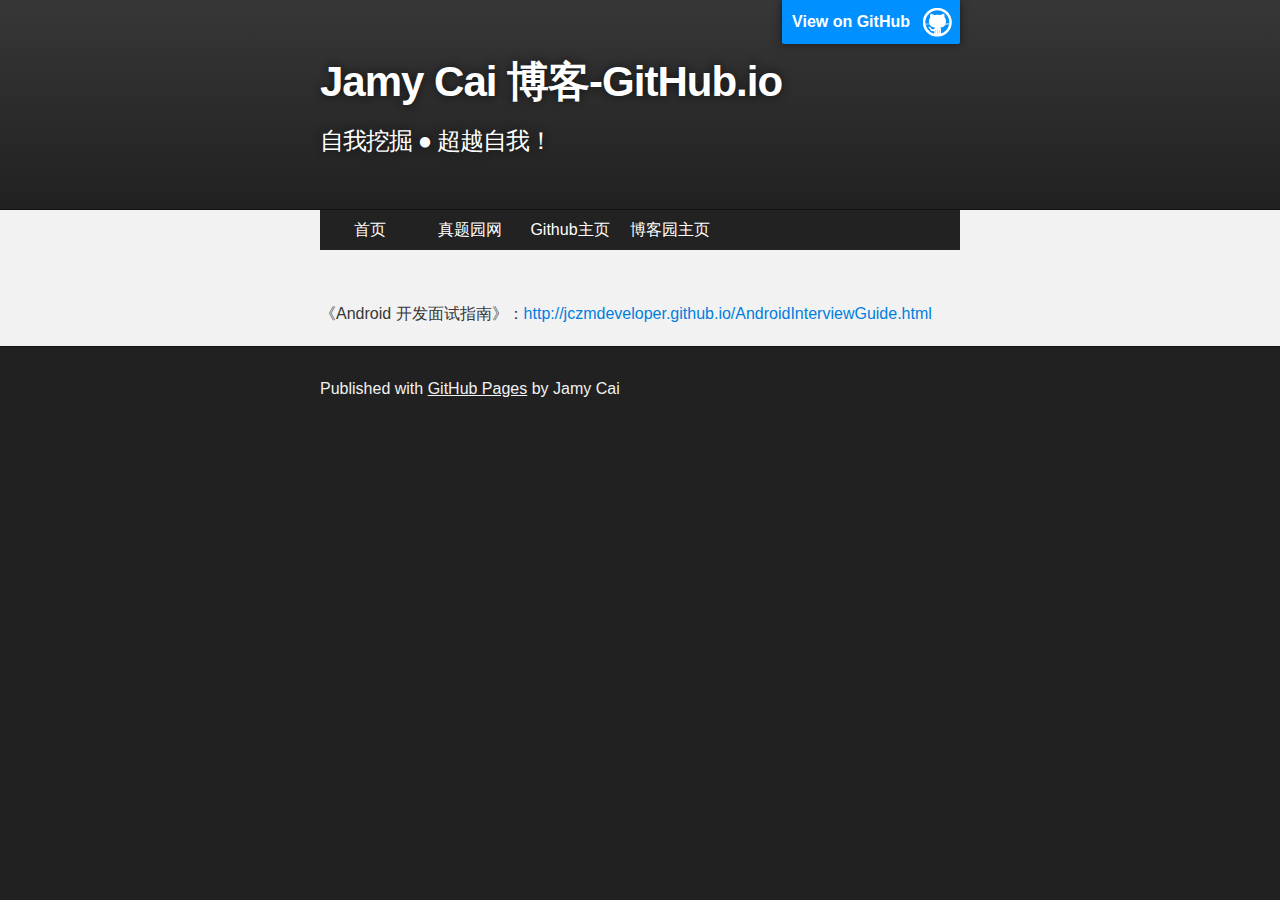
<file: index.html>
<!DOCTYPE html>
<html>

  <head>
    <meta charset='utf-8'>
    <meta http-equiv="X-UA-Compatible" content="chrome=1">
    <meta name="description" content="Jamy Cai-自我挖掘 ● 超越自我！">

    <link rel="stylesheet" type="text/css" media="screen" href="stylesheets/stylesheet.css">
      <link rel="stylesheet" type="text/css" media="screen" href="stylesheets/custom.css">

    <title>Jamy Cai-自我挖掘 ● 超越自我！</title>
  </head>

  <body>

    <!-- HEADER -->
    <div id="header_wrap" class="outer">
        <header class="inner">
          <a id="forkme_banner" href="https://github.com/jczmdeveloper">View on GitHub</a>

          <h1 id="project_title">Jamy Cai 博客-GitHub.io</h1>
          <h2 id="project_tagline">自我挖掘 ● 超越自我！</h2>

        </header>
    </div>
    
    <!-- MAIN CONTENT -->
    <div id="main_content_wrap" class="outer">

		<div class="inner">
            <div class="nav">
                <ul style="list-style:none">
                    <li><a href="http://jczmdeveloper.github.io/">首页</a></li>
                    <li><a href="http://www.zhentiyuan.com">真题园网</a></li>
                    <li><a href="https://github.com/jczmdeveloper">Github主页</a></li>
                    <li><a href="http://www.cnblogs.com/JczmDeveloper/">博客园主页</a></li>
                </ul>
            </div>
            <br /><br /><br />
    
	  
	 《Android 开发面试指南》：<a href="http://jczmdeveloper.github.io/AndroidInterviewGuide.html" >http://jczmdeveloper.github.io/AndroidInterviewGuide.html</a>
	  </div>
    </div>

    <!-- FOOTER  -->
    <div id="footer_wrap" class="outer">
      <footer class="inner">
        <p>Published with <a href="https://pages.github.com">GitHub Pages</a> by Jamy Cai</p>
      </footer>
 

  </body>
</html>
</file>
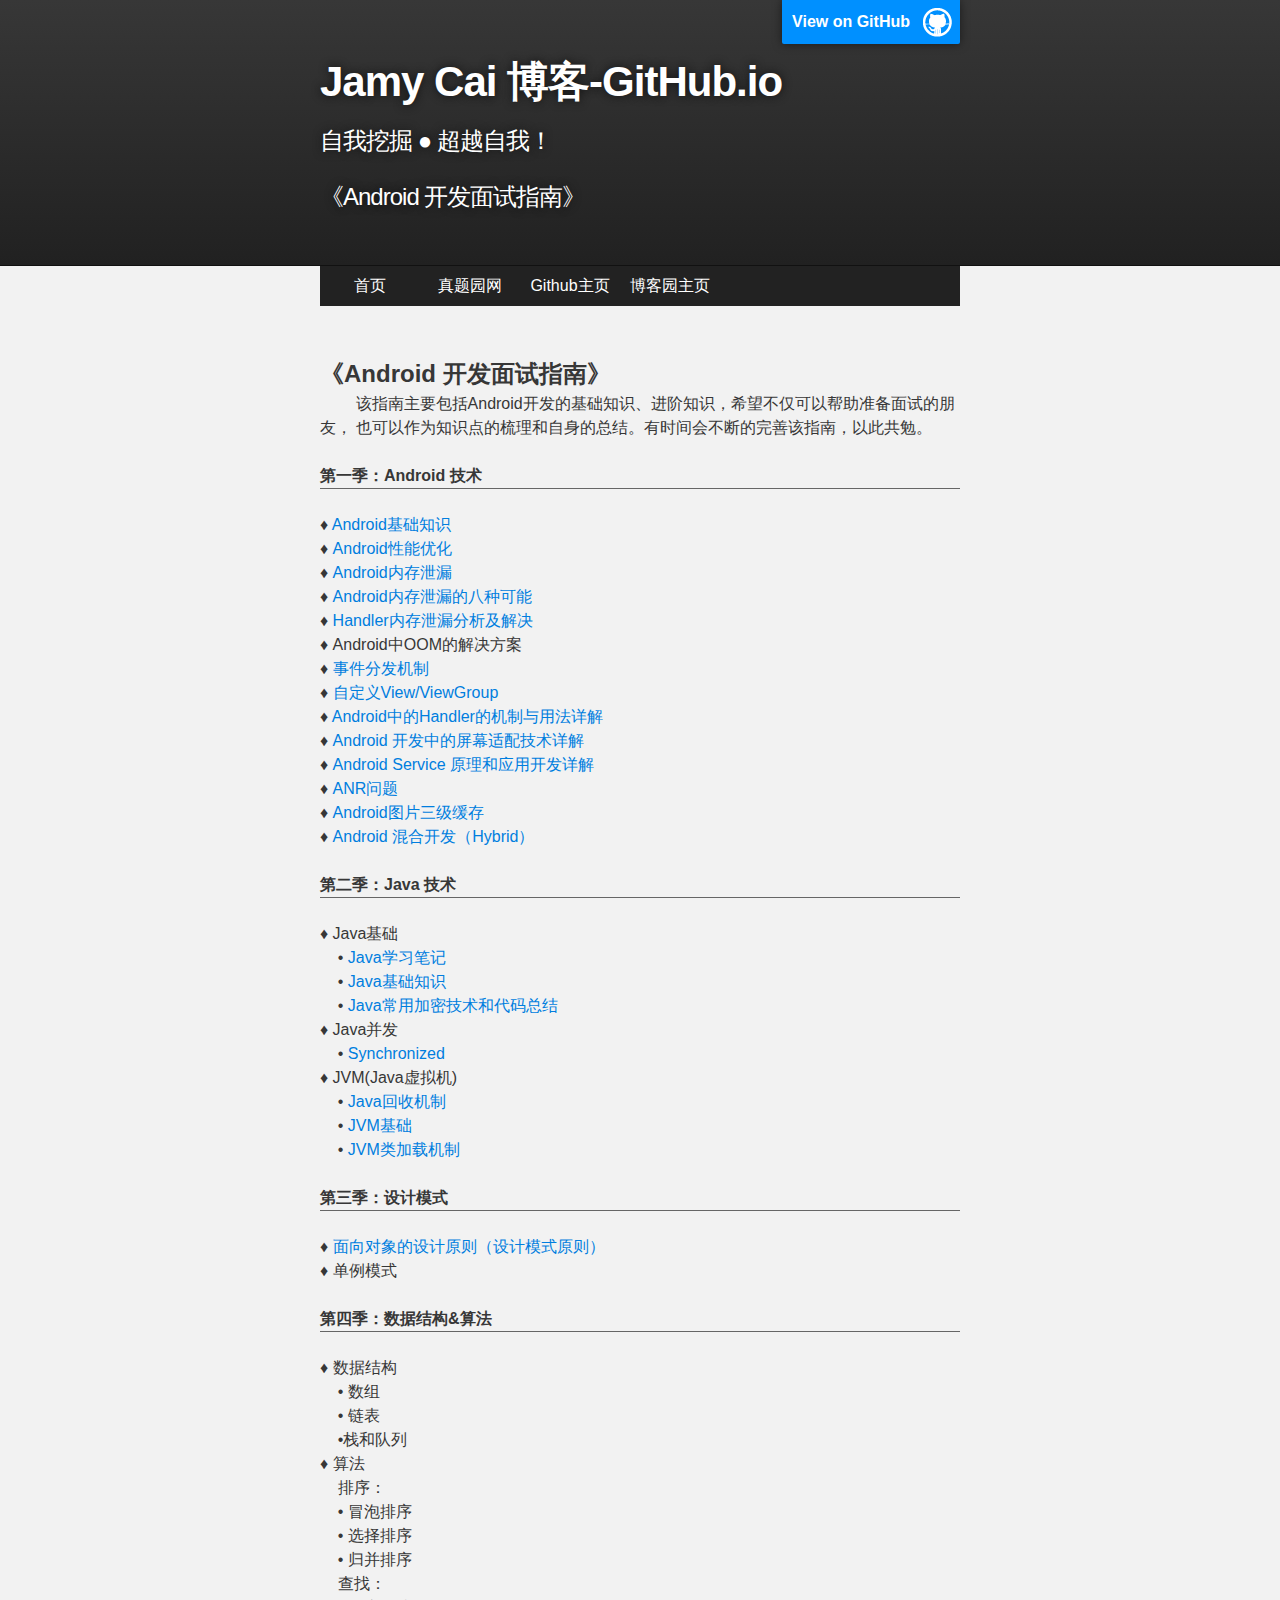
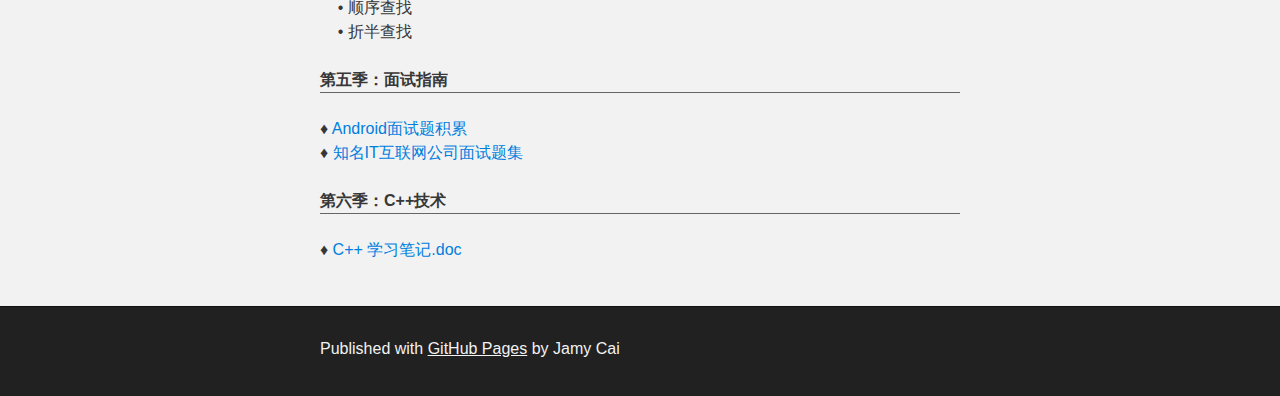
<file: AndroidInterviewGuide.html>
<!DOCTYPE html>
<html>

  <head>
    <meta charset='utf-8'>
    <meta http-equiv="X-UA-Compatible" content="chrome=1">
    <meta name="description" content="Jamy Cai-自我挖掘 ● 超越自我！">

    <link rel="stylesheet" type="text/css" media="screen" href="stylesheets/stylesheet.css">
      <link rel="stylesheet" type="text/css" media="screen" href="stylesheets/custom.css">
    <title>Jamy Cai-自我挖掘 ● 超越自我！</title>
      <style type="text/css">
          .auto-style1 {
              font-size: x-large;
          }
      </style>
  </head>

  <body>

    <!-- HEADER -->
    <div id="header_wrap" class="outer">
        <header class="inner">
          <a id="forkme_banner" href="https://github.com/jczmdeveloper">View on GitHub</a>

          <h1 id="project_title">Jamy Cai 博客-GitHub.io</h1>
          <h2 id="project_tagline">自我挖掘 ● 超越自我！</h2>
          <h2 id="project_tagline">《Android 开发面试指南》</h2>  

        </header>
    </div>

    <!-- MAIN CONTENT -->
    <div id="main_content_wrap" class="outer">
		<div class="inner">
       <div class="nav">
                <ul style="list-style:none">
                    <li><a href="http://jczmdeveloper.github.io/">首页</a></li>
                    <li><a href="http://www.zhentiyuan.com">真题园网</a></li>
                    <li><a href="https://github.com/jczmdeveloper">Github主页</a></li>
                    <li><a href="http://www.cnblogs.com/JczmDeveloper/">博客园主页</a></li>
                </ul>
            </div>
	        
            <strong><span class="auto-style1">《Android 开发面试指南》</span></strong><br />
&nbsp;&nbsp;&nbsp;&nbsp;&nbsp;&nbsp;&nbsp; 该指南主要包括Android开发的基础知识、进阶知识，希望不仅可以帮助准备面试的朋友，
	  也可以作为知识点的梳理和自身的总结。有时间会不断的完善该指南，以此共勉。 
            <br />
	  <br/>
	        <strong>第一季：Android 技术</strong>
            <div style="margin:0;padding:0; width:100%;height:1px;background-color:#666666;overflow:hidden;"></div>
            <br />
            &diams; <a href="https://github.com/jczmdeveloper/jczmdeveloper.github.io/blob/master/season1/Android%E5%9F%BA%E7%A1%80%E7%9F%A5%E8%AF%86.md">Android基础知识</a><br />
            ♦ <a href="https://github.com/jczmdeveloper/jczmdeveloper.github.io/blob/master/season1/Android性能优化.md">Android性能优化</a><br />
            ♦ <a href="https://github.com/jczmdeveloper/jczmdeveloper.github.io/blob/master/season1/Android内存泄漏.md">Android内存泄漏</a><br />
			♦ <a href="https://github.com/jczmdeveloper/jczmdeveloper.github.io/blob/master/season1/Android内存泄漏的八种可能.md">Android内存泄漏的八种可能</a><br />
			♦ <a href="https://github.com/jczmdeveloper/jczmdeveloper.github.io/blob/master/season1/Handler内存泄漏分析及解决.md">Handler内存泄漏分析及解决</a><br />
            ♦ Android中OOM的解决方案<br />
            ♦ <a href="http://www.cnblogs.com/JczmDeveloper/p/4800557.html">事件分发机制</a><br />
            ♦ <a href="https://github.com/jczmdeveloper/jczmdeveloper.github.io/blob/master/season1/自定义控件.md">自定义View/ViewGroup</a><br />
            ♦ <a href="http://www.cnblogs.com/JczmDeveloper/p/4403129.html">Android中的Handler的机制与用法详解</a><br />
            ♦ <a href="http://www.cnblogs.com/JczmDeveloper/p/4782491.html">Android 开发中的屏幕适配技术详解</a><br />
            ♦ <a href="http://www.cnblogs.com/JczmDeveloper/p/4739264.html">Android Service 原理和应用开发详解</a><br />
            ♦ <a href="https://github.com/jczmdeveloper/jczmdeveloper.github.io/blob/master/season1/ANR问题.md">ANR问题</a><br />
            ♦ <a href="https://github.com/jczmdeveloper/jczmdeveloper.github.io/blob/master/season1/Android图片三级缓存.md">Android图片三级缓存</a><br />
            ♦ <a href="https://github.com/jczmdeveloper/jczmdeveloper.github.io/blob/master/season1/Android混合开发(Hybrid).md">Android 混合开发（Hybrid）</a><br />
            <br />
            <strong>第二季：Java 技术</strong>
            <div style="margin:0;padding:0; width:100%;height:1px;background-color:#666666;overflow:hidden;"></div>
            <br />
            ♦ Java基础<br />
            &nbsp;&nbsp;&nbsp;
            • <a href="https://github.com/jczmdeveloper/jczmdeveloper.github.io/blob/master/season2/Java学习笔记.docx">Java学习笔记</a> <br />
            &nbsp;&nbsp;&nbsp;
            • <a href="https://github.com/jczmdeveloper/jczmdeveloper.github.io/blob/master/season2/Java基础知识.md">Java基础知识</a> <br />
            &nbsp;&nbsp;&nbsp;
            • <a href="http://blog.csdn.net/amurocrash/article/details/51916516">Java常用加密技术和代码总结</a> <br />
            ♦ Java并发<br />
			&nbsp;&nbsp;&nbsp;
            • <a href="https://github.com/jczmdeveloper/jczmdeveloper.github.io/blob/master/season2/Synchronized.md">Synchronized</a>
			<br/>
			♦ JVM(Java虚拟机)<br />
			&nbsp;&nbsp;&nbsp;
            • <a href="https://github.com/jczmdeveloper/jczmdeveloper.github.io/blob/master/season2/Java回收机制.md">Java回收机制</a>
            <br />&nbsp;&nbsp;&nbsp;
            • <a href="https://github.com/jczmdeveloper/jczmdeveloper.github.io/blob/master/season2/JVM基础.md">JVM基础</a>
            <br />&nbsp;&nbsp;&nbsp;
            • <a href="https://github.com/jczmdeveloper/jczmdeveloper.github.io/blob/master/season2/JVM类加载机制.md">JVM类加载机制</a>
            <br /><br/>
			
            <strong>第三季：设计模式
	   
            
	  </strong>
            <div style="margin:0;padding:0; width:100%;height:1px;background-color:#666666;overflow:hidden;"></div>
            <br />
            ♦ <a href="https://github.com/jczmdeveloper/jczmdeveloper.github.io/blob/master/season3/设计原则.md">面向对象的设计原则（设计模式原则）</a><br />
            ♦ 单例模式<br />
            <br />
            <strong>第四季：数据结构&算法
	  </strong><div style="margin:0;padding:0; width:100%;height:1px;background-color:#666666;overflow:hidden;"></div><br />
            ♦ 数据结构<br />
            &nbsp;&nbsp;&nbsp;
            • 数组
&nbsp;&nbsp;&nbsp;
            <br />
&nbsp;&nbsp;&nbsp; • 链表<br />
&nbsp;&nbsp;&nbsp; •栈和队列
&nbsp;&nbsp;&nbsp;&nbsp;
&nbsp;&nbsp;&nbsp;
            <br />
            ♦ 算法<br />
&nbsp;&nbsp;&nbsp; 排序：<br />
&nbsp;&nbsp;&nbsp; • 冒泡排序<br />
&nbsp;&nbsp;&nbsp; • 选择排序
&nbsp;&nbsp;&nbsp;
            <br />
&nbsp;&nbsp;&nbsp; • 归并排序<br />
&nbsp;&nbsp;&nbsp; 查找：<br />
&nbsp;&nbsp;&nbsp; • 顺序查找<br />
&nbsp;&nbsp;&nbsp; • 折半查找
&nbsp;&nbsp;&nbsp; 
            <br />
            <br />
            <strong>第五季：面试指南 </strong>
             
            <div style="margin:0;padding:0; width:100%;height:1px;background-color:#666666;overflow:hidden;"></div>
            <br />
            ♦ <a href="https://github.com/jczmdeveloper/jczmdeveloper.github.io/blob/master/season5/Android面试题积累.md">Android面试题积累</a><br />
             ♦ <a href="https://github.com/jczmdeveloper/jczmdeveloper.github.io/blob/master/season5/知名IT互联网公司面试题集.md">知名IT互联网公司面试题集</a><br />
             <br />
        
             <strong>第六季：C++技术 </strong>
             
            <div style="margin:0;padding:0; width:100%;height:1px;background-color:#666666;overflow:hidden;"></div><br />
             ♦ <a href="https://github.com/jczmdeveloper/jczmdeveloper.github.io/blob/master/season6/C++ 学习笔记.doc">C++ 学习笔记.doc</a><br />
            <br />
	  </div>
    </div>

    <!-- FOOTER  -->
    <div id="footer_wrap" class="outer">
      <footer class="inner">
        <p>Published with <a href="https://pages.github.com">GitHub Pages</a> by Jamy Cai</p>
      </footer>
 

  </body>
</html>
</file>
<file: stylesheets/stylesheet.css>
/*******************************************************************************
Slate Theme for GitHub Pages
by Jason Costello, @jsncostello
*******************************************************************************/

@import url(github-light.css);

/*******************************************************************************
MeyerWeb Reset
*******************************************************************************/

html, body, div, span, applet, object, iframe,
h1, h2, h3, h4, h5, h6, p, blockquote, pre,
a, abbr, acronym, address, big, cite, code,
del, dfn, em, img, ins, kbd, q, s, samp,
small, strike, strong, sub, sup, tt, var,
b, u, i, center,
dl, dt, dd, ol, ul, li,
fieldset, form, label, legend,
table, caption, tbody, tfoot, thead, tr, th, td,
article, aside, canvas, details, embed,
figure, figcaption, footer, header, hgroup,
menu, nav, output, ruby, section, summary,
time, mark, audio, video {
  margin: 0;
  padding: 0;
  border: 0;
  font: inherit;
  vertical-align: baseline;
}

/* HTML5 display-role reset for older browsers */
article, aside, details, figcaption, figure,
footer, header, hgroup, menu, nav, section {
  display: block;
}

ol, ul {
  list-style: none;
}

table {
  border-collapse: collapse;
  border-spacing: 0;
}

/*******************************************************************************
Theme Styles
*******************************************************************************/

body {
  box-sizing: border-box;
  color:#373737;
  background: #212121;
  font-size: 16px;
  font-family: 'Myriad Pro', Calibri, Helvetica, Arial, sans-serif;
  line-height: 1.5;
  -webkit-font-smoothing: antialiased;
}

h1, h2, h3, h4, h5, h6 {
  margin: 10px 0;
  font-weight: 700;
  color:#222222;
  font-family: 'Lucida Grande', 'Calibri', Helvetica, Arial, sans-serif;
  letter-spacing: -1px;
}

h1 {
  font-size: 36px;
  font-weight: 700;
}

h2 {
  padding-bottom: 10px;
  font-size: 32px;
  background: url('../images/bg_hr.png') repeat-x bottom;
}

h3 {
  font-size: 24px;
}

h4 {
  font-size: 21px;
}

h5 {
  font-size: 18px;
}

h6 {
  font-size: 16px;
}

p {
  margin: 10px 0 15px 0;
}

footer p {
  color: #f2f2f2;
}

a {
  text-decoration: none;
  color: #007edf;
  text-shadow: none;

  transition: color 0.5s ease;
  transition: text-shadow 0.5s ease;
  -webkit-transition: color 0.5s ease;
  -webkit-transition: text-shadow 0.5s ease;
  -moz-transition: color 0.5s ease;
  -moz-transition: text-shadow 0.5s ease;
  -o-transition: color 0.5s ease;
  -o-transition: text-shadow 0.5s ease;
  -ms-transition: color 0.5s ease;
  -ms-transition: text-shadow 0.5s ease;
}

a:hover, a:focus {text-decoration: underline;}

footer a {
  color: #F2F2F2;
  text-decoration: underline;
}

em {
  font-style: italic;
}

strong {
  font-weight: bold;
}

img {
  position: relative;
  margin: 0 auto;
  max-width: 739px;
  padding: 5px;
  margin: 10px 0 10px 0;
  border: 1px solid #ebebeb;

  box-shadow: 0 0 5px #ebebeb;
  -webkit-box-shadow: 0 0 5px #ebebeb;
  -moz-box-shadow: 0 0 5px #ebebeb;
  -o-box-shadow: 0 0 5px #ebebeb;
  -ms-box-shadow: 0 0 5px #ebebeb;
}

p img {
  display: inline;
  margin: 0;
  padding: 0;
  vertical-align: middle;
  text-align: center;
  border: none;
}

pre, code {
  width: 100%;
  color: #222;
  background-color: #fff;

  font-family: Monaco, "Bitstream Vera Sans Mono", "Lucida Console", Terminal, monospace;
  font-size: 14px;

  border-radius: 2px;
  -moz-border-radius: 2px;
  -webkit-border-radius: 2px;
}

pre {
  width: 100%;
  padding: 10px;
  box-shadow: 0 0 10px rgba(0,0,0,.1);
  overflow: auto;
}

code {
  padding: 3px;
  margin: 0 3px;
  box-shadow: 0 0 10px rgba(0,0,0,.1);
}

pre code {
  display: block;
  box-shadow: none;
}

blockquote {
  color: #666;
  margin-bottom: 20px;
  padding: 0 0 0 20px;
  border-left: 3px solid #bbb;
}


ul, ol, dl {
  margin-bottom: 15px
}

ul {
  list-style-position: inside;
  list-style: disc;
  padding-left: 20px;
}

ol {
  list-style-position: inside;
  list-style: decimal;
  padding-left: 20px;
}

dl dt {
  font-weight: bold;
}

dl dd {
  padding-left: 20px;
  font-style: italic;
}

dl p {
  padding-left: 20px;
  font-style: italic;
}

hr {
  height: 1px;
  margin-bottom: 5px;
  border: none;
  background: url('../images/bg_hr.png') repeat-x center;
}

table {
  border: 1px solid #373737;
  margin-bottom: 20px;
  text-align: left;
 }

th {
  font-family: 'Lucida Grande', 'Helvetica Neue', Helvetica, Arial, sans-serif;
  padding: 10px;
  background: #373737;
  color: #fff;
 }

td {
  padding: 10px;
  border: 1px solid #373737;
 }

form {
  background: #f2f2f2;
  padding: 20px;
}

/*******************************************************************************
Full-Width Styles
*******************************************************************************/

.outer {
  width: 100%;
}

.inner {
  position: relative;
  max-width: 640px;
  padding: 20px 10px;
  margin: 0 auto;
}

#forkme_banner {
  display: block;
  position: absolute;
  top:0;
  right: 10px;
  z-index: 10;
  padding: 10px 50px 10px 10px;
  color: #fff;
  background: url('../images/blacktocat.png') #0090ff no-repeat 95% 50%;
  font-weight: 700;
  box-shadow: 0 0 10px rgba(0,0,0,.5);
  border-bottom-left-radius: 2px;
  border-bottom-right-radius: 2px;
}

#header_wrap {
  background: #212121;
  background: -moz-linear-gradient(top, #373737, #212121);
  background: -webkit-linear-gradient(top, #373737, #212121);
  background: -ms-linear-gradient(top, #373737, #212121);
  background: -o-linear-gradient(top, #373737, #212121);
  background: linear-gradient(top, #373737, #212121);
}

#header_wrap .inner {
  padding: 50px 10px 30px 10px;
}

#project_title {
  margin: 0;
  color: #fff;
  font-size: 42px;
  font-weight: 700;
  text-shadow: #111 0px 0px 10px;
}

#project_tagline {
  color: #fff;
  font-size: 24px;
  font-weight: 300;
  background: none;
  text-shadow: #111 0px 0px 10px;
}

#downloads {
  position: absolute;
  width: 210px;
  z-index: 10;
  bottom: -40px;
  right: 0;
  height: 70px;
  background: url('../images/icon_download.png') no-repeat 0% 90%;
}

.zip_download_link {
  display: block;
  float: right;
  width: 90px;
  height:70px;
  text-indent: -5000px;
  overflow: hidden;
  background: url(../images/sprite_download.png) no-repeat bottom left;
}

.tar_download_link {
  display: block;
  float: right;
  width: 90px;
  height:70px;
  text-indent: -5000px;
  overflow: hidden;
  background: url(../images/sprite_download.png) no-repeat bottom right;
  margin-left: 10px;
}

.zip_download_link:hover {
  background: url(../images/sprite_download.png) no-repeat top left;
}

.tar_download_link:hover {
  background: url(../images/sprite_download.png) no-repeat top right;
}

#main_content_wrap {
  background: #f2f2f2;
  border-top: 1px solid #111;
  border-bottom: 1px solid #111;
}

#main_content {
  padding-top: 40px;
}

#footer_wrap {
  background: #212121;
}



/*******************************************************************************
Small Device Styles
*******************************************************************************/

@media screen and (max-width: 480px) {
  body {
    font-size:14px;
  }

  #downloads {
    display: none;
  }

  .inner {
    min-width: 320px;
    max-width: 480px;
  }

  #project_title {
  font-size: 32px;
  }

  h1 {
    font-size: 28px;
  }

  h2 {
    font-size: 24px;
  }

  h3 {
    font-size: 21px;
  }

  h4 {
    font-size: 18px;
  }

  h5 {
    font-size: 14px;
  }

  h6 {
    font-size: 12px;
  }

  code, pre {
    min-width: 320px;
    max-width: 480px;
    font-size: 11px;
  }

}
</file>
<file: stylesheets/custom.css>
.nav {
    background:#222222;
    float:left;
    width:100%;
    margin-top:-20px;
    margin-bottom:50px;
}
.nav ul{
    margin:0px;
    padding:0;
	list-style:none;
    vertical-align:central;
}

 .nav ul li a {
     color:white;
     float:left;
    padding:0;
    margin:0px;
    width:100px;
    color:white;
    height:40px;
    line-height:40px;
   text-align:center;
   vertical-align:central;
    }
 .nav ul li a:hover {
        background-color: #0090FF;
        text-decoration:none;
        
    }
</file>
